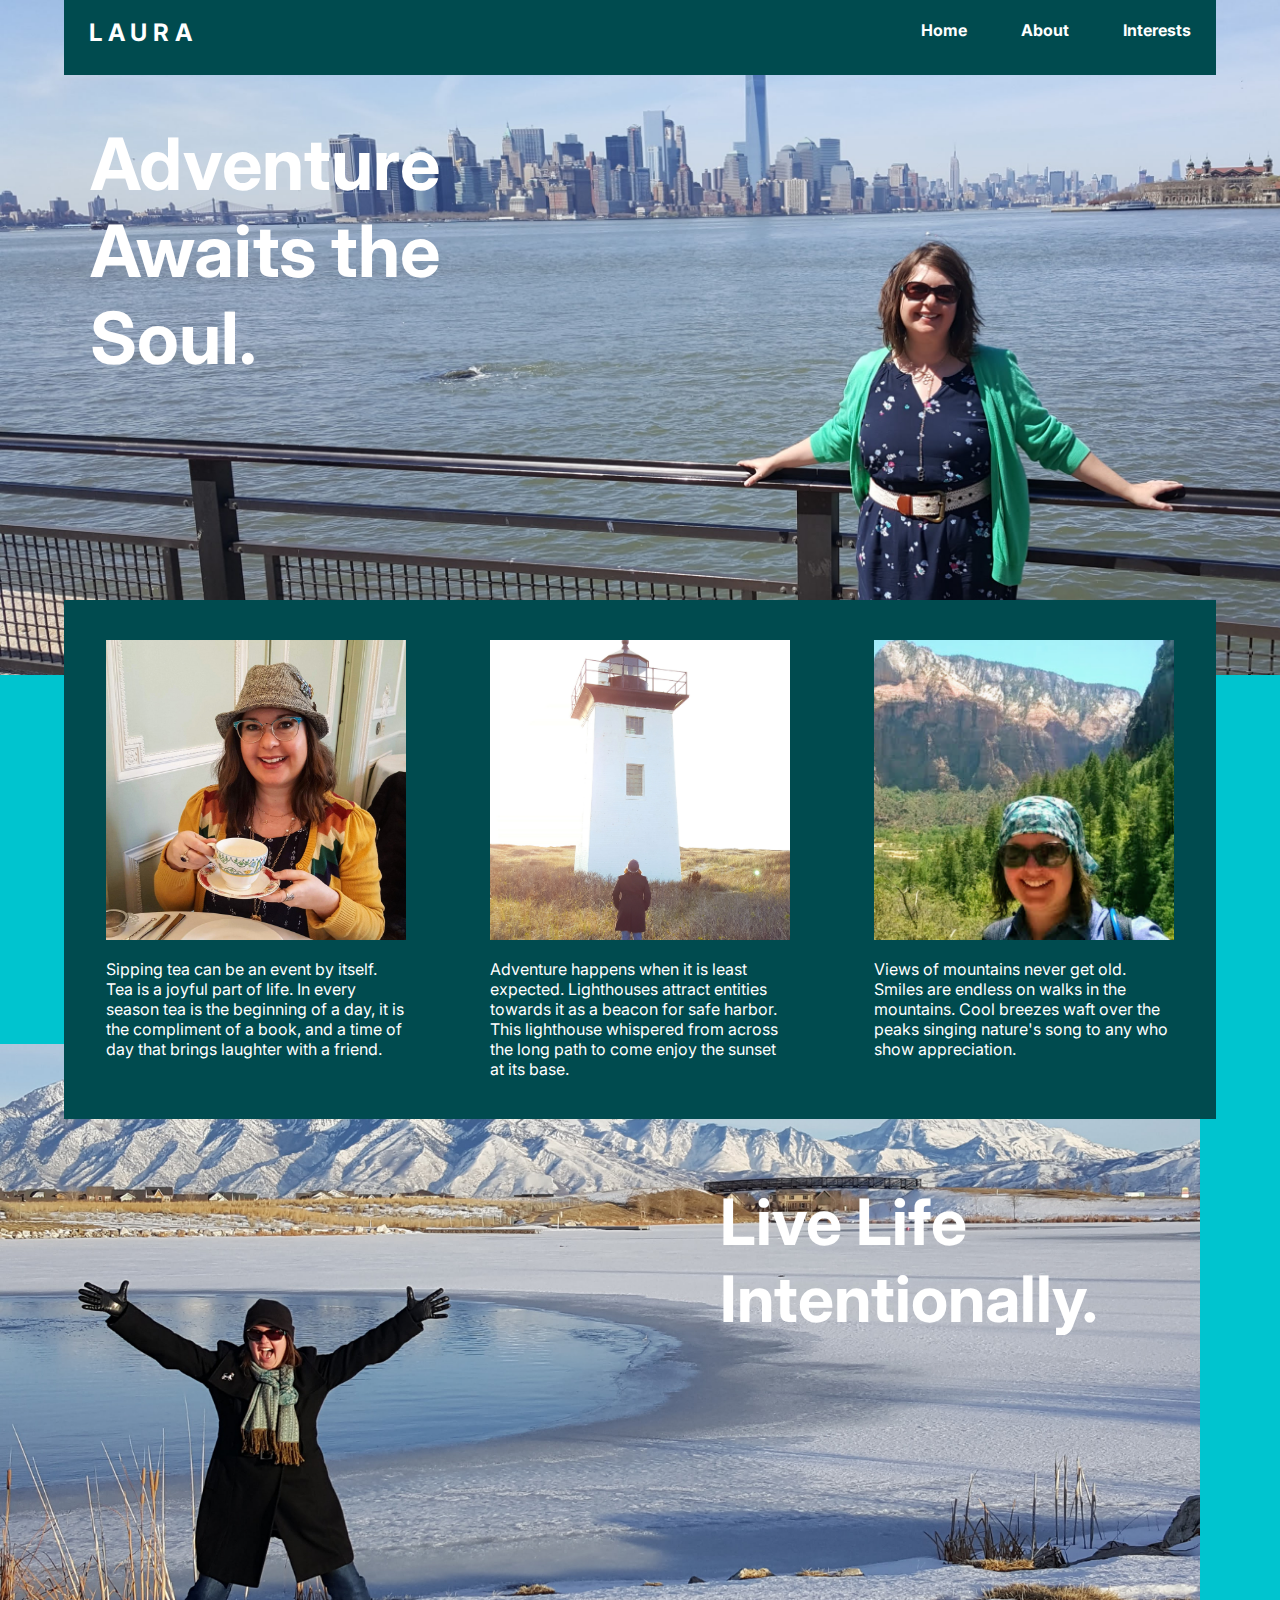
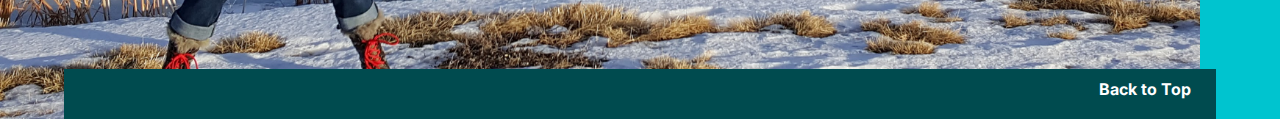
<file: index.html>
<!DOCTYPE html>
<html lang="en">
    <head>
        <title>Bio Site</title>
        <link rel="stylesheet" type="text/css" href="bio.css">
        <link rel="preconnect" href="https://fonts.googleapis.com">
        <link rel="preconnect" href="https://fonts.gstatic.com" crossorigin>
        <link href="https://fonts.googleapis.com/css2?family=Inter:wght@400;500;600;700;900&display=swap" rel="stylesheet">
    </head>
    <body>
        <header>
            <a href="index.html" id="laura">LAURA</a>
            <nav>
                <a href="index.html">Home</a>
                <a href="about.html">About</a>
                <a href="hobbies.html">Interests</a>
            </nav>
        </header>
        <div id="billboard">
            <h1>Adventure Awaits the Soul.</h1>
            <img alt="placeholder billboard image" 
            src="images/city.jpg">
        </div>
        <main id="section1">
            <figure>
                <img src="images/tea.jpg" alt="Laura holding a tea cup and saucer.">
                <figcaption>
                    Sipping tea can be an event by itself. Tea is
                    a joyful part of life. In every season tea is the beginning
                    of a day, it is the compliment of a book, and a time of day
                    that brings laughter with a friend.
                </figcaption>
            </figure>
            <figure>
                <img src="images/lighthouse.jpg" alt="Laura standing in front of a lighthouse.">
                <figcaption>
                    Adventure happens when it is least expected. Lighthouses
                    attract entities towards it as a beacon for safe harbor.
                    This lighthouse whispered from across the long path to 
                    come enjoy the sunset at its base.                   
                </figcaption>
            </figure>
            <figure>
                <img src="images/hike.PNG" alt="Laura in front of a mountain view.">
                <figcaption>
                    Views of mountains never get old. Smiles are endless on walks
                    in the mountains. Cool breezes waft over the peaks singing 
                    nature's song to any who show appreciation.                   
                </figcaption>
            </figure>
        </main>
        <div id="section2">
            <h1>Live Life Intentionally.</h1>
            <img alt="Laura with hands up in front of a frozen lake and mountain scene." 
            src="images/mt_scene.jpg">
        </div>
        <footer>
            <a href="#laura">Back to Top</a>
        </footer>
    </body>
</html>
</file>
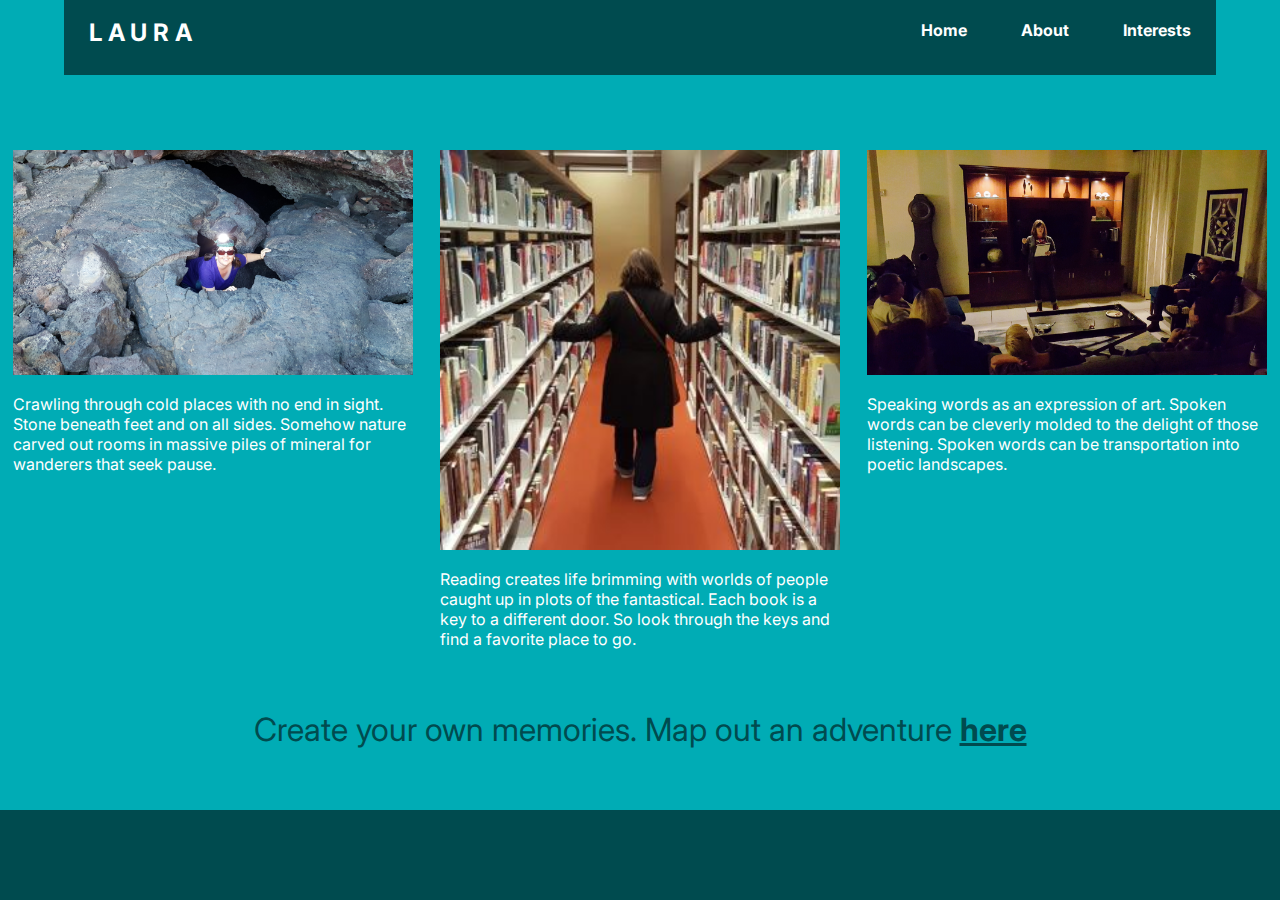
<file: hobbies.html>
<!DOCTYPE html>
<html lang="en">
    <head>
        <title>Hobbies | Bio Site</title>
        <link rel="stylesheet" type="text/css" href="bio.css">
        <link rel="preconnect" href="https://fonts.googleapis.com">
        <link rel="preconnect" href="https://fonts.gstatic.com" crossorigin>
        <link href="https://fonts.googleapis.com/css2?family=Inter:wght@400;500;600;700;900&display=swap" rel="stylesheet">
    </head>
    <body id="hobbyBody">
        <header>
            <a href="index.html" id="laura">LAURA</a>
            <nav>
                <a href="index.html">Home</a>
                <a href="about.html">About</a>
                <a href="hobbies.html">Interests</a>
            </nav>
        </header>
        <div id="hobbies">
            <figure>
                <img src="images/cave.jpg" alt="Laura climbing out of a cave.">
                <figcaption>
                    Crawling through cold places with no end in sight. Stone 
                    beneath feet and on all sides. Somehow nature carved out
                    rooms in massive piles of mineral for wanderers that seek
                    pause. 
                </figcaption>
            </figure>
            <figure>
                <img src="images/library.jpg" alt="Laura walking down an isle of books.">
                <figcaption>
                    Reading creates life brimming with worlds of people 
                    caught up in plots of the fantastical. Each book is
                    a key to a different door. So look through the keys
                    and find a favorite place to go.
                </figcaption>
            </figure>
            <figure>
                <img src="images/poetry.jpg" alt="Laura reading poetry.">
                <figcaption>
                    Speaking words as an expression of art. Spoken words can be cleverly
                    molded to the delight of those listening. Spoken words can be 
                    transportation into poetic landscapes.
                </figcaption>
            </figure>
            <p>
                Create your own memories. Map out an adventure 
                <b>
                    <a href="https://www.roadsideamerica.com" target="_blank">here</a>
                </b>
            </p>
        </div>
    </body>
</html>
</file>
<file: bio.css>
* {
    font-family: "Inter", Arial, Helvetica, sans-serif;
    color: #004B4F;
}

html, body {
    margin: 0;
    padding: 0;
}

body {
    overflow-x: hidden;
    background-color: #00C4CF;
}

header {
    position: relative;
    z-index: 100;
    width: 90%;
    height: 75px;
    margin-left: 5%;
    background-color: #004B4F;
}

nav {
    float: right;
    margin-top: 20px;
}

#laura, nav a {
    color: white;
    text-decoration: none;
    color: white;
    text-decoration: none;
    padding: 10px 25px;
    font-weight: 700;
}

#laura:hover, nav a:hover {
    color: #00C4CF;
}

#laura {
    float: left;
    font-size: 1.5em;
    padding-top: 18px;
    letter-spacing: .25em;
}

#billboard {
    position: relative;
    top: -75px;
    width: 100vw;
    height: 75vh;
    overflow: hidden;
}

#billboard h1 {
    position: relative;
    z-index: 99;
    top: .75em;
    left: 2em;
    width: 500px;
    font-size: 5em;
    color: white;
}

#billboard img {
    position: absolute;
    z-index: -1;
    transform: scaleX(-1);
}

#section1 {
    background-color: #004B4F;
    width: 90%;
    margin-left: 5%;
    position: relative;
    z-index: 98;
    bottom: 150px;
    display: flex;
    flex-wrap: wrap;
    justify-content: center;
}

#section1 figure {
    width: 300px;
    margin: 125px auto;
}

#section1 img {
    width: 100%;
    margin-bottom: 15px;
}

#section1 figcaption {
    color: white;
    vertical-align: top;
}

#section2 {
    position: relative;
    bottom: 225px;
    width: 100vw;
    height: 75vh;
    overflow: hidden;
    margin-bottom: -275px;
}

#section2 h1 {
    position: absolute;
    z-index: 99;
    top: 1em;
    right: 2.5em;
    width: 500px;
    font-size: 5em;
    color: white;
    text-align: left;
}

footer {
    position: relative;
    bottom: 0;
    width: 90%;
    height: 50px;
    margin-left: 5%;
    background-color: #004B4F;
}

footer a {
    color: white;
    text-decoration: none;
    float: right;
    padding: 10px 25px;
    font-weight: 700;
}

footer a:hover {
    color: #00C4CF;
}

#about {
    width: 100vw;
    height: 95vh;
    background-color: white;
    position: absolute;
    z-index: 10;
    top: 0;
}

#about img {
    float: left;
    width: 400px;
    padding: 100px 4% 0 5%;
}

#about p {
    padding: 100px 5% 0 0;
    text-align: justify;
}

#hobbies {
    width: 100vw;
    min-height: 90vh;
    background-color: #00ACB5;
    position: absolute;
    z-index: 10;
    top: 0;
    display: flex;
    flex-wrap: wrap;
    justify-content: center;
}

#hobbies figure {
    width: 400px;
    margin: 150px auto 0 auto;
}

#hobbies figcaption {
    color: white;
    vertical-align: top; 
}

#hobbies img {
    width: 100%;
    margin-bottom: 15px;
}

#hobbies p {
    font-size: 2em;
}

#hobbies a:hover {
    color: white;
}

#hobbyBody {
    background-color: #004B4F;
}

@media screen and (min-width: 1446px) {
    #billboard img {
        top: -100px;
        width: 125vw;
    }

    #section2 img {
        width: 125vw;
    }
}

@media screen and (max-width: 1445px) {
    #billboard h1 {
        width: 450px;
        font-size: 4.5em;
        left: 1.25em;
        top: 1em;
    }

    #billboard img {
        top: -25px;
        height: 100vh;
    }

    #section1 figure {
        margin: 40px auto;
    }

    #section2 img {
        position: absolute;
        height: 75vh;
    }

    #section2 h1 {
        width: 400px;
        font-size: 4em;
        right: 2.5em;
        top: 1.5em;
    }

}

@media screen and (max-width: 1100px) {
    #billboard h1 {
        width: 400px;
        font-size: 4em;
        left: 1em;
        top: 1.5em;
    }

    #billboard img {
        top: -25px;
        height: 100vh;
        left: -50px;
    }

    #section1 figure {
        margin: 40px auto;
    }

    #section2 img {
        position: absolute;
        height: 75vh;
    }

    #section2 h1 {
        width: 400px;
        font-size: 4em;
        right: 2em;
        top: 1.5em;
    }

    #hobbies figure {
        margin: 85px auto 15px auto;  
    }
}

@media screen and (max-width: 975px) {
    #billboard h1 {
        width: 350px;
        font-size: 4em;
        left: 1em;
        top: 1.5em;
    }

    #billboard img {
        top: -25px;
        height: 75vh;
    }

    #section1 figure {
        margin: 40px auto;
    }

    #section2 img {
        position: absolute;
        height: 75vh;
        left: -100px;
    }

    #section2 h1 {
        width: 350px;
        font-size: 3.5em;
        right: 2em;
        top: 2em;
    }

    #hobbies figure {
        margin: 85px auto 15px auto;  
    }
}

@media screen and (max-width: 850px) {
    #billboard h1 {
        width: 300px;
        font-size: 3em;
        left: 1em;
        top: 2.5em;
    }

    #billboard img {
        top: -25px;
        left: -200px;
        height: 75vh;
    }

    #section1 figure {
        margin: 40px auto;
    }

    #section2 img {
        position: absolute;
        height: 75vh;
        left: -100px;
    }

    #section2 h1 {
        width: 300px;
        font-size: 3em;
        right: 2em;
        top: 4.5em;
    }

    #hobbies figure {
        margin: 85px auto 15px auto;  
    }

    nav a {
        font-size: .75em;
        padding: 10px;
    }

    #laura {
        font-size: 1em;
        margin-top: 7px;
    }
}
</file>
